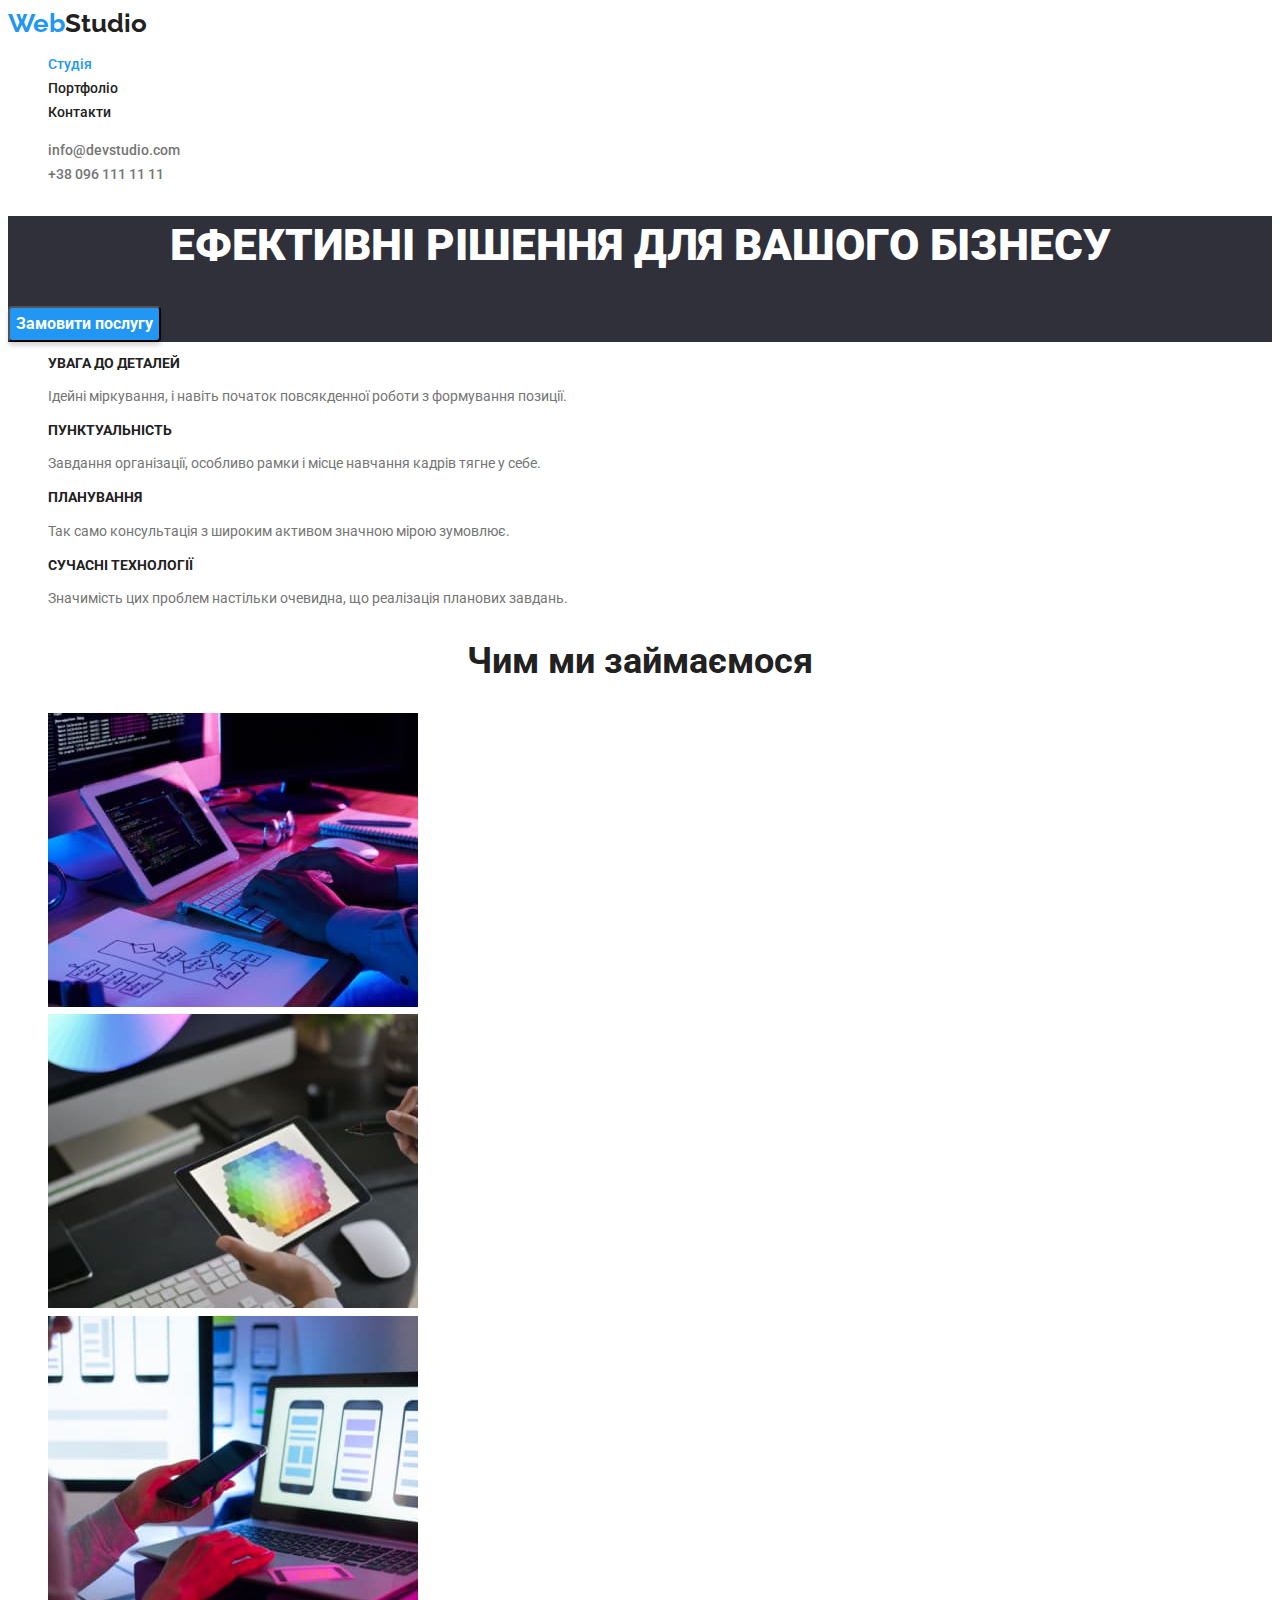
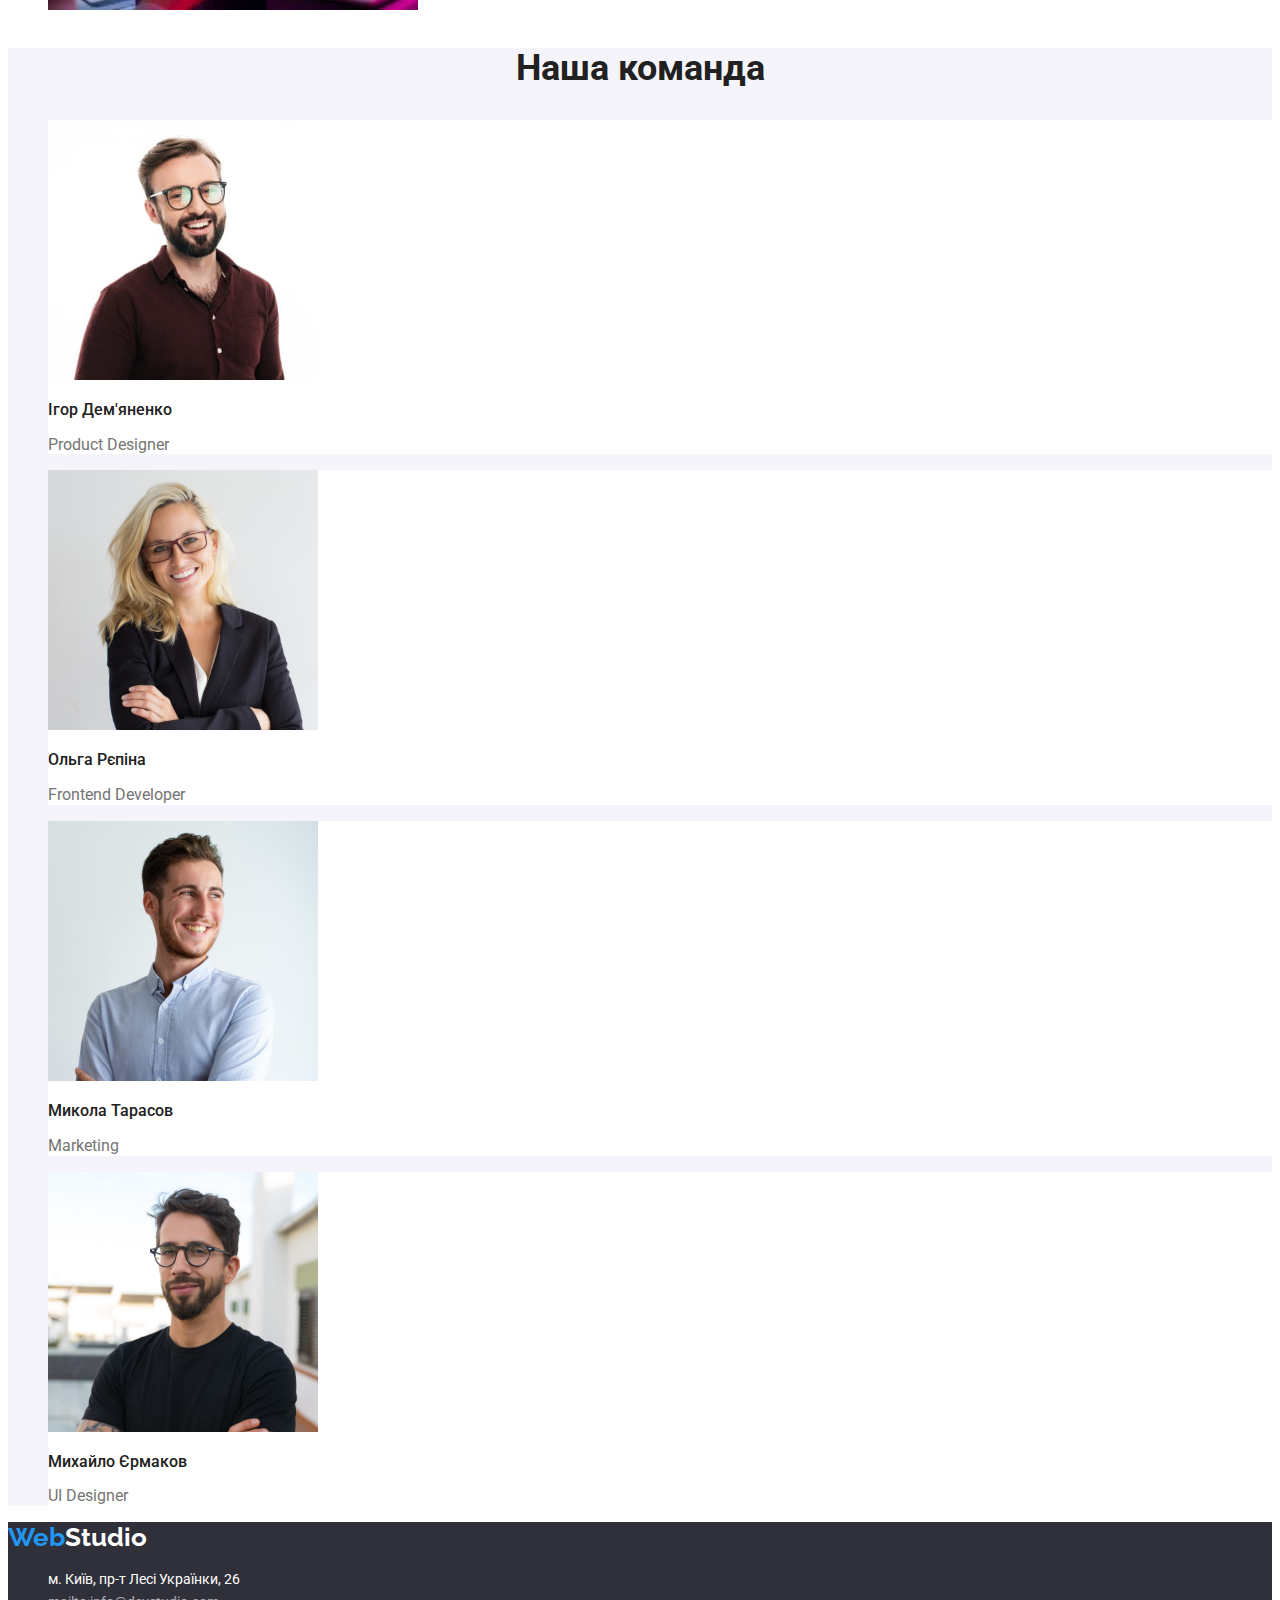
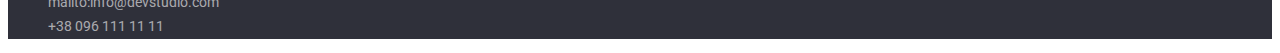
<file: index.html>
<!DOCTYPE html>
<html lang="uk">
  <head>
    <meta charset="UTF-8" />
    <meta http-equiv="X-UA-Compatible" content="IE=edge" />
    <meta name="viewport" content="width=device-width, initial-scale=1.0" />
    <title>Document</title>
    <link
      href="https://fonts.googleapis.com/css2?family=Raleway:wght@700&family=Roboto:wght@400;500;700;900&display=swap"
      rel="stylesheet"
    />
    <link rel="stylesheet" href="css/styles.css" />
  </head>

  <body>
    <header>
      <nav>
        <a href="./index.html" class="logo">
          <span class="logo-link">Web</span>Studio
        </a>
        <ul class="list site-nav">
          <li><a href="./index.html" class="link current">Студія</a></li>
          <li><a href="./portfolio.html" class="link">Портфоліо </a></li>
          <li><a href="#" class="link">Контакти </a></li>
        </ul>
      </nav>

      <ul class="list site-nav">
        <li>
          <a href="mailto:info@devstudio.com" class="site-contacts"
            >info@devstudio.com</a
          >
        </li>
        <li>
          <a href="tel:+380961111111" class="site-contacts"
            >+38 096 111 11 11</a
          >
        </li>
      </ul>
    </header>

    <main>
      <section class="hero">
        <h1 class="hero-title">Ефективні рішення для вашого бізнесу</h1>
        <button type="button" class="button-primary">Замовити послугу</button>
      </section>

      <section>
        <ul class="list">
          <li>
            <h3 class="section-title">увага до деталей</h3>
            <p>
              Ідейні міркування, і навіть початок повсякденної роботи з
              формування позиції.
            </p>
          </li>
          <li>
            <h3 class="section-title">пунктуальність</h3>
            <p>
              Завдання організації, особливо рамки і місце навчання кадрів тягне
              у себе.
            </p>
          </li>
          <li>
            <h3 class="section-title">планування</h3>
            <p>
              Так само консультація з широким активом значною мірою зумовлює.
            </p>
          </li>
          <li>
            <h3 class="section-title">сучасні технології</h3>
            <p>
              Значимість цих проблем настільки очевидна, що реалізація планових
              завдань.
            </p>
          </li>
        </ul>
      </section>

      <section class="feature-list">
        <h2 class="title">Чим ми займаємося</h2>
        <ul class="list">
          <li>
            <img
              src="./images/tablet1.jpg"
              alt="Пк програмування"
              width="370"
              height="294"
            />
          </li>
          <li>
            <img
              src="./images/tablet.jpg"
              alt="Мобільний телефон"
              width="370"
              height="294"
            />
          </li>
          <li>
            <img
              src="./images/telephone.jpg"
              alt="Планшет"
              width="370"
              height="294"
            />
          </li>
        </ul>
      </section>

      <section class="section-team">
        <h2 class="title">Наша команда</h2>
        <ul class="team-list">
          <li class="li-color">
            <img
              src="./images/igordemianenko.jpg"
              alt="Фотографія Ігора Дем'яненка"
              width="270"
              height="260"
            />
            <h3 class="team-title">Ігор Дем'яненко</h3>
            <p>Product Designer</p>
          </li>
          <li class="li-color">
            <img
              src="./images/olgarepina.jpg"
              alt="Фотографія Ольги Рєпінової"
              width="270"
              height="260"
            />
            <h3 class="team-title">Ольга Рєпіна</h3>
            <p>Frontend Developer</p>
          </li>
          <li class="li-color">
            <img
              src="./images/mikolaitarasow.jpg"
              alt="Фотографія Миколая Тарасова"
              width="270"
              height="260"
            />
            <h3 class="team-title">Микола Тарасов</h3>
            <p>Marketing</p>
          </li>
          <li class="li-color">
            <img
              src="./images/mykhailojermakow.jpg"
              alt="Фотографія Михайла Єрмакова"
              width="270"
              height="260"
            />
            <h3 class="team-title">Михайло Єрмаков</h3>
            <p>UI Designer</p>
          </li>
        </ul>
      </section>
    </main>

    <footer class="footer-background">
      <a href="./index.html" class="footer-logo">
        <span class="logo-link">Web</span>Studio
      </a>
      <address>
        <ul class="list">
          <li>
            <a
              href="https://goo.gl/maps/CPtrU1FHBa2aNyZL9"
              target="_blank"
              rel="noopener noreferrer nofollow"
              class="footer-address"
            >
              м. Київ, пр-т Лесі Українки, 26
            </a>
          </li>
          <li>
            <a href="mailto:info@devstudio.com" class="footer-contacts">
              mailto:info@devstudio.com
            </a>
          </li>
          <li>
            <a href="tel:+380961111111" class="footer-contacts">
              +38 096 111 11 11</a
            >
          </li>
        </ul>
      </address>
    </footer>
  </body>
</html>
</file>
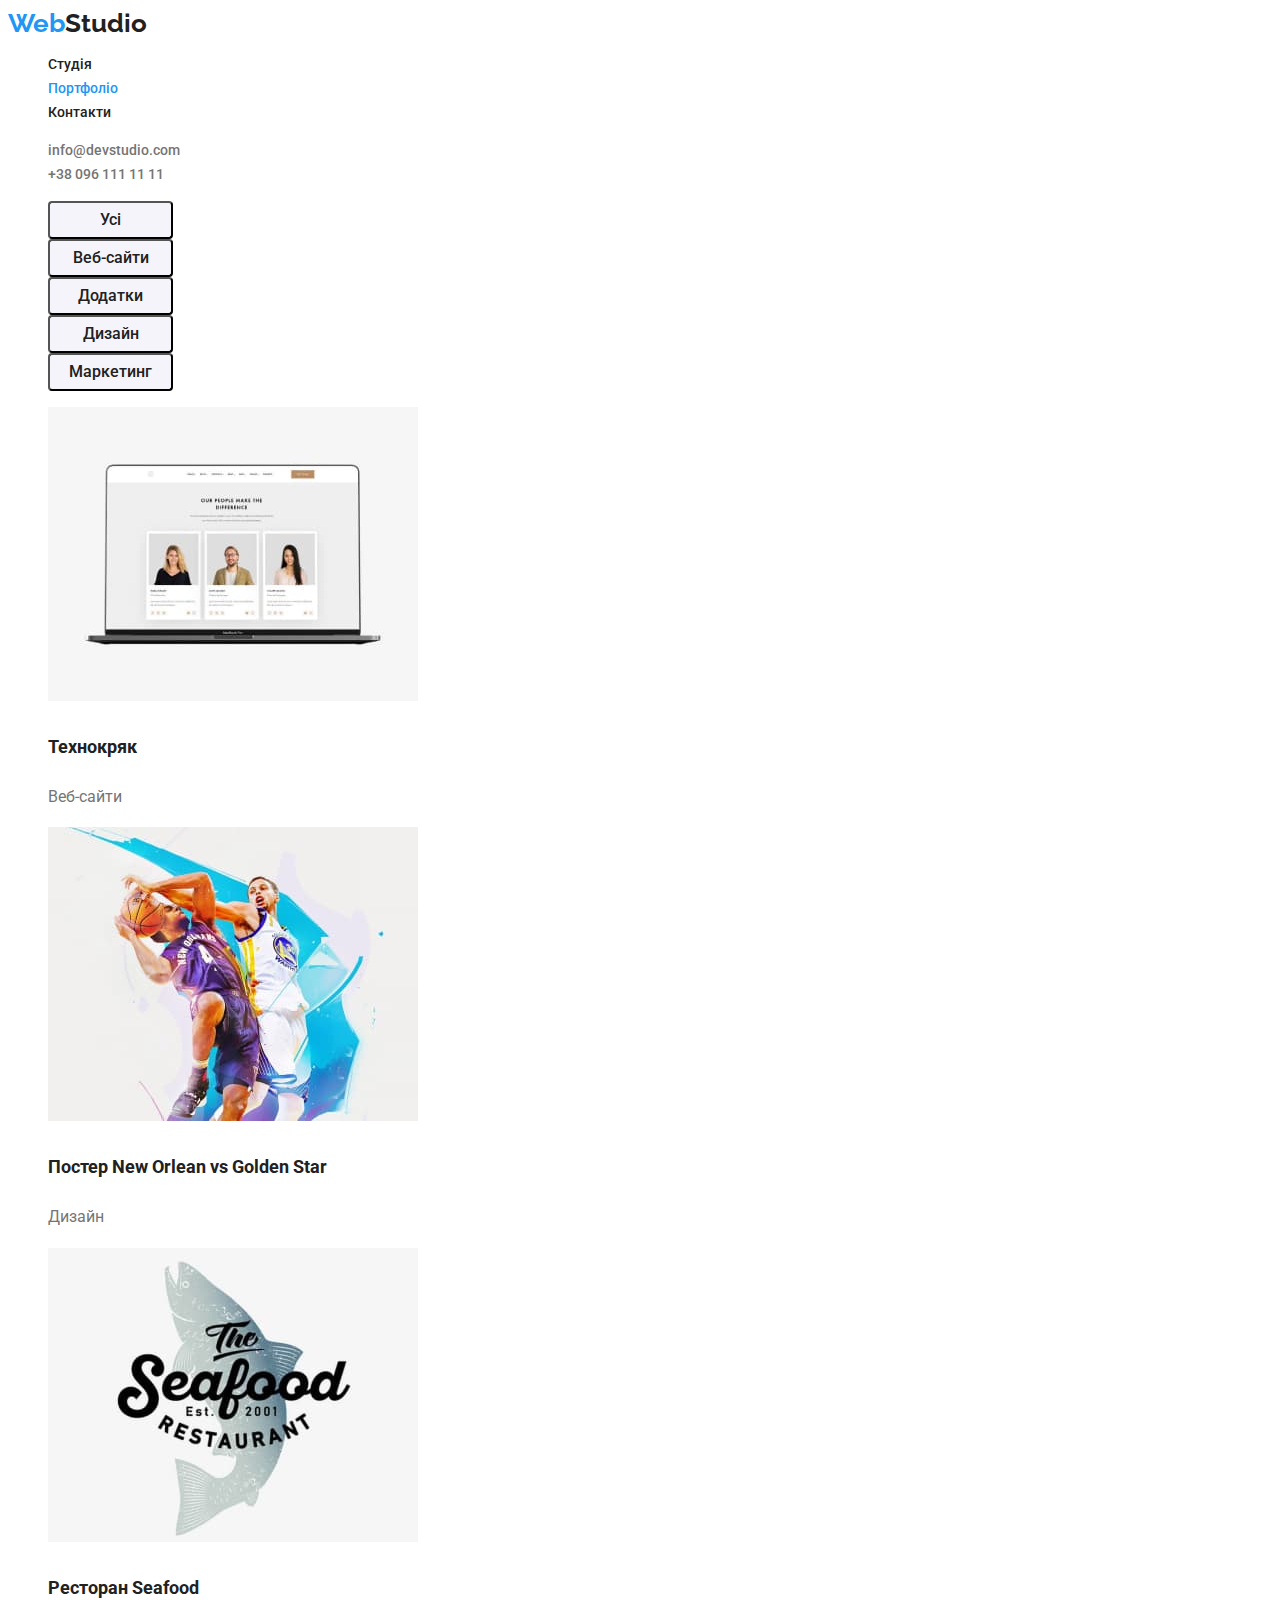
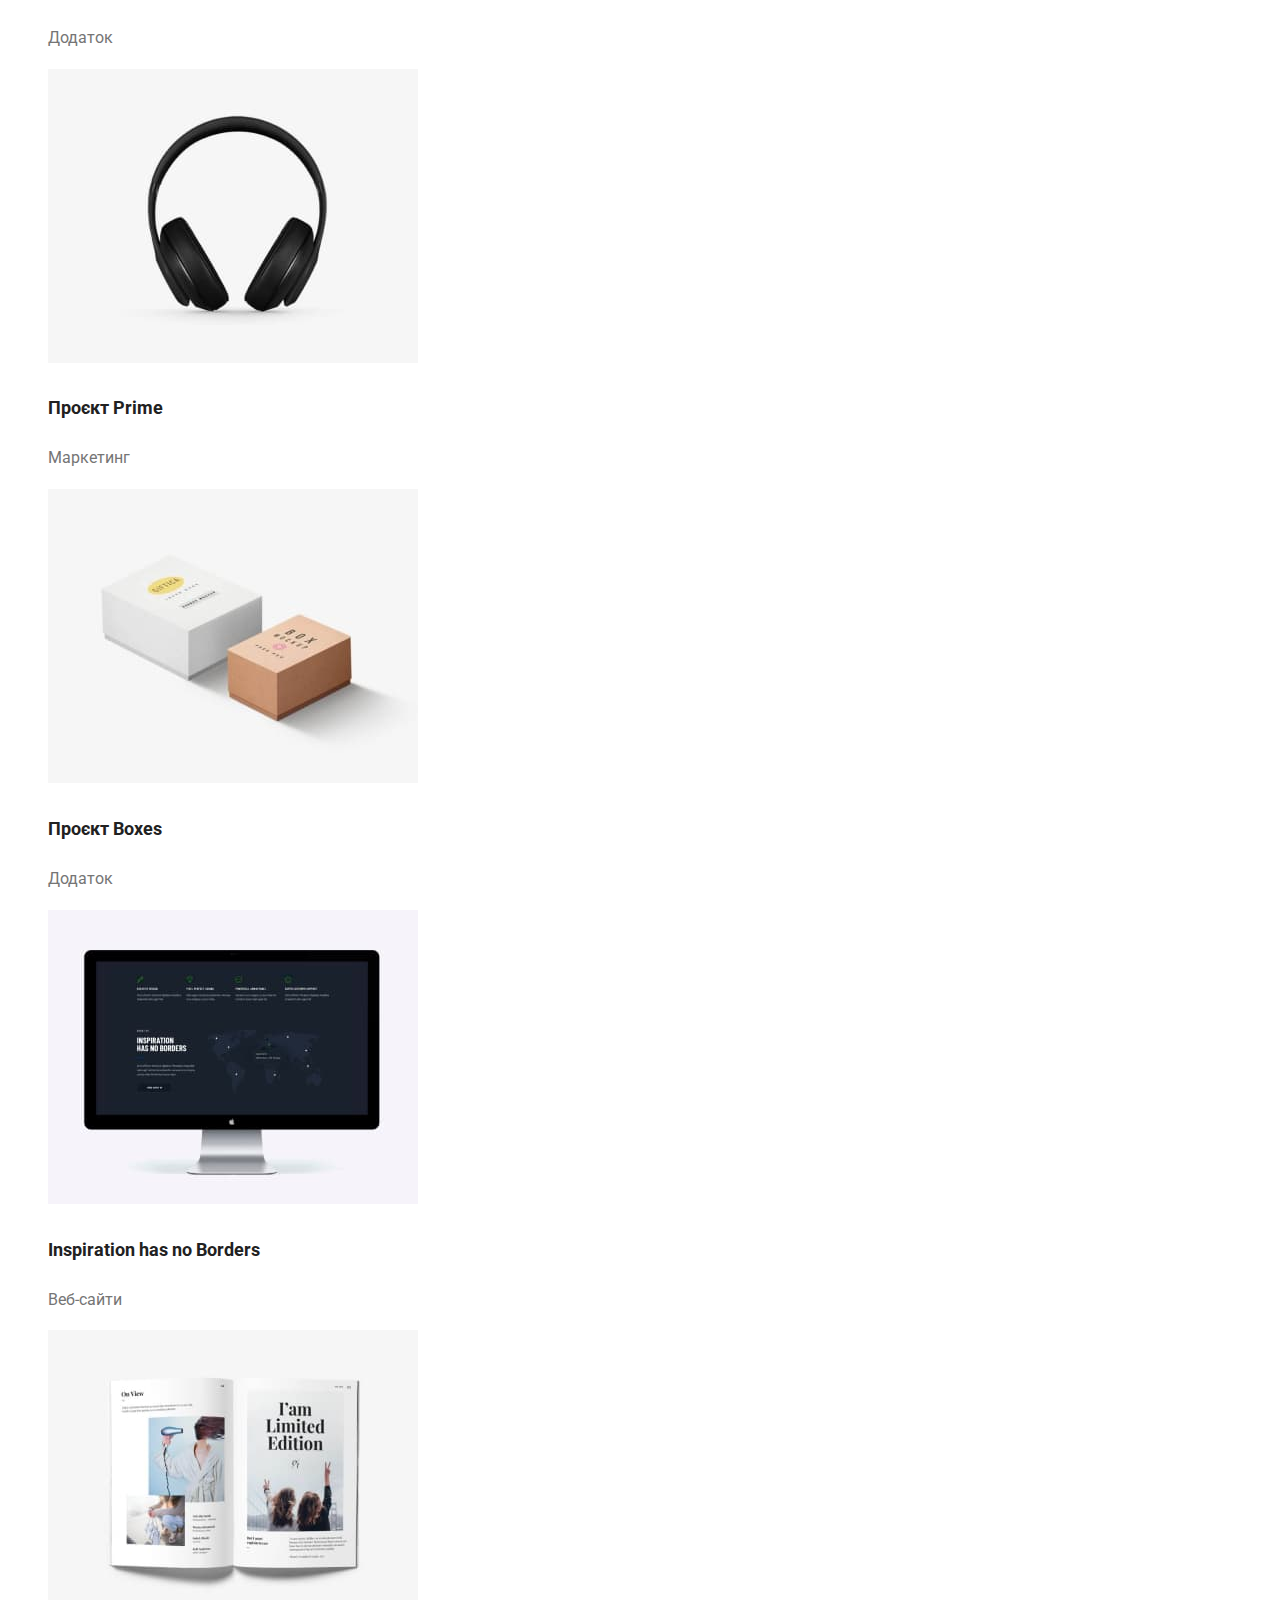
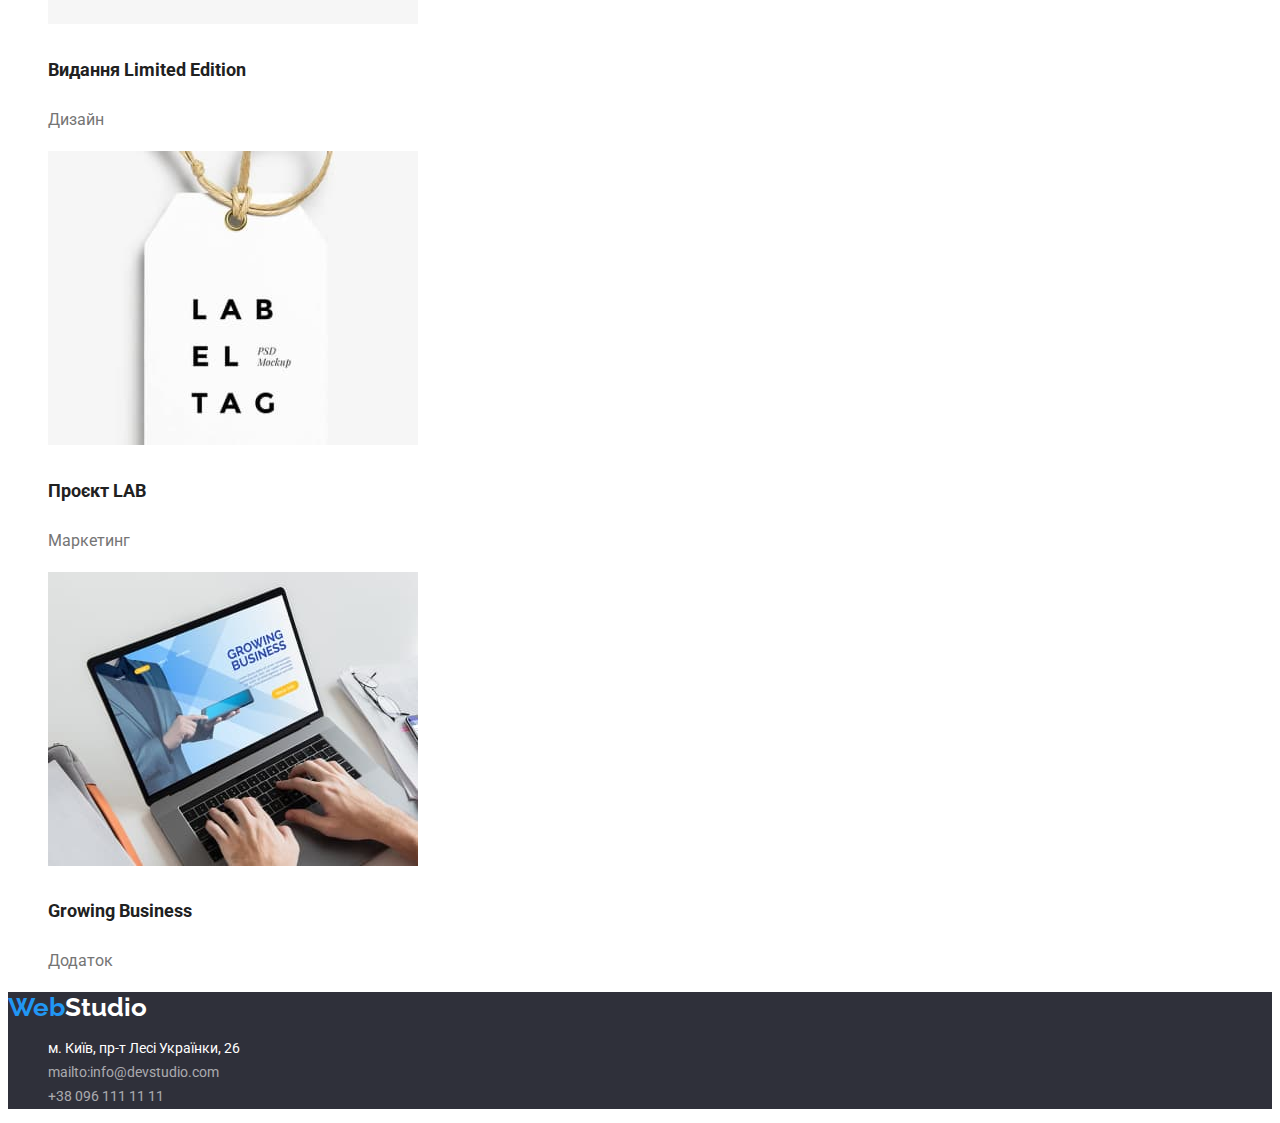
<file: portfolio.html>
<!DOCTYPE html>
<html lang="uk">
  <head>
    <meta charset="UTF-8" />
    <meta http-equiv="X-UA-Compatible" content="IE=edge" />
    <meta name="viewport" content="width=device-width, initial-scale=1.0" />
    <title>Document</title>
    <link
      href="https://fonts.googleapis.com/css2?family=Raleway:wght@700&family=Roboto:wght@400;500;700;900&display=swap"
      rel="stylesheet"
    />
    <link rel="stylesheet" href="css/styles.css" />
  </head>

  <body>
    <header>
      <nav>
        <a href="./index.html" class="logo">
          <span class="logo-link">Web</span>Studio
        </a>
        <ul class="list site-nav">
          <li><a href="./index.html" class="link">Студія</a></li>
          <li>
            <a href="./portfolio.html" class="link current">Портфоліо </a>
          </li>
          <li><a href="#" class="link">Контакти </a></li>
        </ul>
      </nav>

      <ul class="list site-nav">
        <li>
          <a href="mailto:info@devstudio.com" class="site-contacts"
            >info@devstudio.com</a
          >
        </li>
        <li>
          <a href="tel:+380961111111" class="site-contacts"
            >+38 096 111 11 11</a
          >
        </li>
      </ul>
    </header>

    <main>
      <section>
        <ul class="list">
          <li>
            <button type="button" class="button-secondary">Усі</button>
          </li>
          <li>
            <button type="button" class="button-secondary">Веб-сайти</button>
          </li>
          <li>
            <button type="button" class="button-secondary">Додатки</button>
          </li>
          <li>
            <button type="button" class="button-secondary">Дизайн</button>
          </li>
          <li>
            <button type="button" class="button-secondary">Маркетинг</button>
          </li>
        </ul>

        <ul class="portfolio-list">
          <li>
            <img
              src="./images/tehnoriak.jpg"
              alt="Ноутбук із зображенням"
              width="370"
              height="294"
            />
            <h3 class="portfolio-title">Технокряк</h3>
            <p>Веб-сайти</p>
          </li>

          <li>
            <img
              src="./images/poster.jpg"
              alt="Постер"
              width="370"
              height="294"
            />
            <h3 class="portfolio-title">Постер New Orlean vs Golden Star</h3>
            <p>Дизайн</p>
          </li>

          <li>
            <img
              src="./images/seafood.jpg"
              alt="Емблема ресторану"
              width="370"
              height="294"
            />
            <h3 class="portfolio-title">Ресторан Seafood</h3>
            <p>Додаток</p>
          </li>

          <li>
            <img
              src="./images/prime.jpg"
              alt="Навушники"
              width="370"
              height="294"
            />
            <h3 class="portfolio-title">Проєкт Prime</h3>
            <p>Маркетинг</p>
          </li>

          <li>
            <img
              src="./images/boxes.jpg"
              alt="Коробки"
              width="370"
              height="294"
            />
            <h3 class="portfolio-title">Проєкт Boxes</h3>
            <p>Додаток</p>
          </li>

          <li>
            <img
              src="./images/borders.jpg"
              alt="Монітор з бордером"
              width="370"
              height="294"
            />
            <h3 class="portfolio-title">Inspiration has no Borders</h3>
            <p>Веб-сайти</p>
          </li>

          <li>
            <img
              src="./images/limitededition.jpg"
              alt="Журнал"
              width="370"
              height="294"
            />
            <h3 class="portfolio-title">Видання Limited Edition</h3>
            <p>Дизайн</p>
          </li>

          <li>
            <img src="./images/lab.jpg" alt="бирка" width="370" height="294" />
            <h3 class="portfolio-title">Проєкт LAB</h3>
            <p>Маркетинг</p>
          </li>

          <li>
            <img
              src="./images/growing.jpg"
              alt="Ноутбук із заставкою ґровінґ"
              width="370"
              height="294"
            />
            <h3 class="portfolio-title">Growing Business</h3>
            <p>Додаток</p>
          </li>
        </ul>
      </section>
    </main>

    <footer class="footer-background">
      <a href="./index.html" class="footer-logo">
        <span class="logo-link">Web</span>Studio
      </a>
      <address>
        <ul class="list">
          <li>
            <a
              href="https://goo.gl/maps/CPtrU1FHBa2aNyZL9"
              target="_blank"
              rel="noopener noreferrer nofollow"
              class="footer-address"
            >
              м. Київ, пр-т Лесі Українки, 26
            </a>
          </li>
          <li>
            <a href="mailto:info@devstudio.com" class="footer-contacts">
              mailto:info@devstudio.com
            </a>
          </li>
          <li>
            <a href="tel:+380961111111" class="footer-contacts">
              +38 096 111 11 11</a
            >
          </li>
        </ul>
      </address>
    </footer>
  </body>
</html>
</file>
<file: css/styles.css>
:root {
  --primary-text-color: #757575;
  --title-text-color: #212121;
  --accent-color: #2196f3;
  --primery-white-color: #fff;
  --primary-bg-color: #f5f4fa;
  --primery-footer-contact: rgba(255, 255, 255, 0.6);
  --footer-background-color: #2f303a;
}
/* основиний колір тексту background: #757575;*/
/*основний колір заголовок background: #212121;*/
/*жругорядний колір фону #f5f5f5;*/
/*основний колір кнопок #F5F4FA;*/
/*колір кнопок при наведенні #2196F3;*/
/*text-decoration: none;*/
/*site-nav*/

header {
  background-color: var(--primery-white-color);
}

body {
  font-family: Roboto, sans-serif;

  color: var(--primary-text-color);
}

.logo {
  text-decoration: none;
  font-family: Raleway, sans-serif;
  font-weight: 700;
  font-size: 26px;
  line-height: 1.2;

  color: var(--title-text-color);
}

.logo-link {
  text-decoration: none;

  color: #2196f3;
}

.li-color {
  background-color: var(--primery-white-color);
}

.team-list {
  list-style: none;
  font-weight: 400;
  font-size: 16px;
  line-height: 1.18;

  color: var(--primary-text-color);
}

.list {
  list-style: none;
  font-weight: 400;
  font-size: 14px;
  line-height: 1.71;

  color: var(--primary-text-color);
}

.portfolio-list {
  list-style: none;
  font-weight: 400;
  font-size: 16px;
  line-height: 1.8;

  color: var(--primary-text-color);
}

.portfolio-title {
  font-weight: 700;
  font-size: 18px;
  line-height: 2;

  color: var(--title-text-color);
}

.title {
  font-weight: 700;
  font-size: 36px;
  line-height: 1.16;
  text-align: center;

  color: var(--title-text-color);
}

.hero {
  background-color: var(--footer-background-color);
}

.hero-title {
  text-align: center;
  font-weight: 900;
  font-size: 44px;
  line-height: 1.36;
  text-transform: uppercase;

  color: var(--primery-white-color);
}

.section-team {
  background-color: var(--primary-bg-color);
}

.site-contacts {
  text-decoration: none;
  font-weight: 500;
  font-size: 14px;
  line-height: 1.14;

  color: #757575;
}
.site-contacts:hover,
.site-contacts:focus {
  color: var(--accent-color);
}

.link {
}

.site-nav .link {
  text-decoration: none;
  font-weight: 500;
  font-size: 14px;
  line-height: 1.14;

  color: #212121;
}

.site-nav .link:hover,
.site-nav .link:focus {
  color: var(--accent-color);
}
.site-nav .link.current {
  color: var(--accent-color);
}

.section-title {
  font-weight: 700;
  font-size: 14px;
  line-height: 1.1;
  text-transform: uppercase;

  color: var(--title-text-color);
}

.team-title {
  font-weight: 500;
  font-size: 16px;
  line-height: 1.18;

  color: var(--title-text-color);
}
/*footer*/
address {
  font-style: normal;
}

.footer-address {
  text-decoration: none;
  font-weight: 400;
  font-size: 14px;
  line-height: 1.71;

  color: var(--primery-white-color);
}

.footer-contacts {
  text-decoration: none;
  font-weight: 400;
  font-size: 14px;
  line-height: 1.7;

  color: rgba(255, 255, 255, 0.6);
}

.footer-background {
  background-color: var(--footer-background-color);
}

.footer-logo {
  font-family: Raleway, sans-serif;
  text-decoration: none;
  font-weight: 700;
  font-size: 26px;
  line-height: 1.2;

  color: var(--primery-white-color);
}
/*button*/
.button {
  color: var(--title-text-color);
  background-color: var(--primary-text-color);

  cursor: pointer;
}
.button-primary:focus,
.button-primary:hover {
  background-color: #188ce8;
  box-shadow: 0px 4px 4px rgba(0, 0, 0, 0.15);
  border-radius: 4px;
  color: var(--primery-white-color);
}

.button-primary {
  font-family: roboto, sans-serif;
  font-weight: 700;
  font-size: 16px;
  line-height: 1.88;

  cursor: pointer;

  background-color: var(--accent-color);
  box-shadow: 0px 4px 4px rgba(0, 0, 0, 0.15);
  border-radius: 4px;
  color: var(--primery-white-color);
}

.button-secondary:hover,
.button-secondary:focus {
  color: var(--primery-white-color);

  background: var(--accent-color);
  box-shadow: 0px 3px 1px rgba(0, 0, 0, 0.1), 0px 1px 2px rgba(0, 0, 0, 0.08),
    0px 2px 2px rgba(0, 0, 0, 0.12);
  border-radius: 4px;

  cursor: pointer;
}

.button-secondary {
  font-family: roboto, sans-serif;
  font-weight: 500;
  font-size: 16px;
  line-height: 1.6;

  width: 125px;
  height: 38px;
  left: 593px;
  top: 174px;
  border-radius: 4px;

  color: var(--title-text-color);
  background-color: var(--primary-bg-color);
}
/*test*/

.test {
  color: red;
  background-color: pink;
}

/*portfolio*/
</file>
